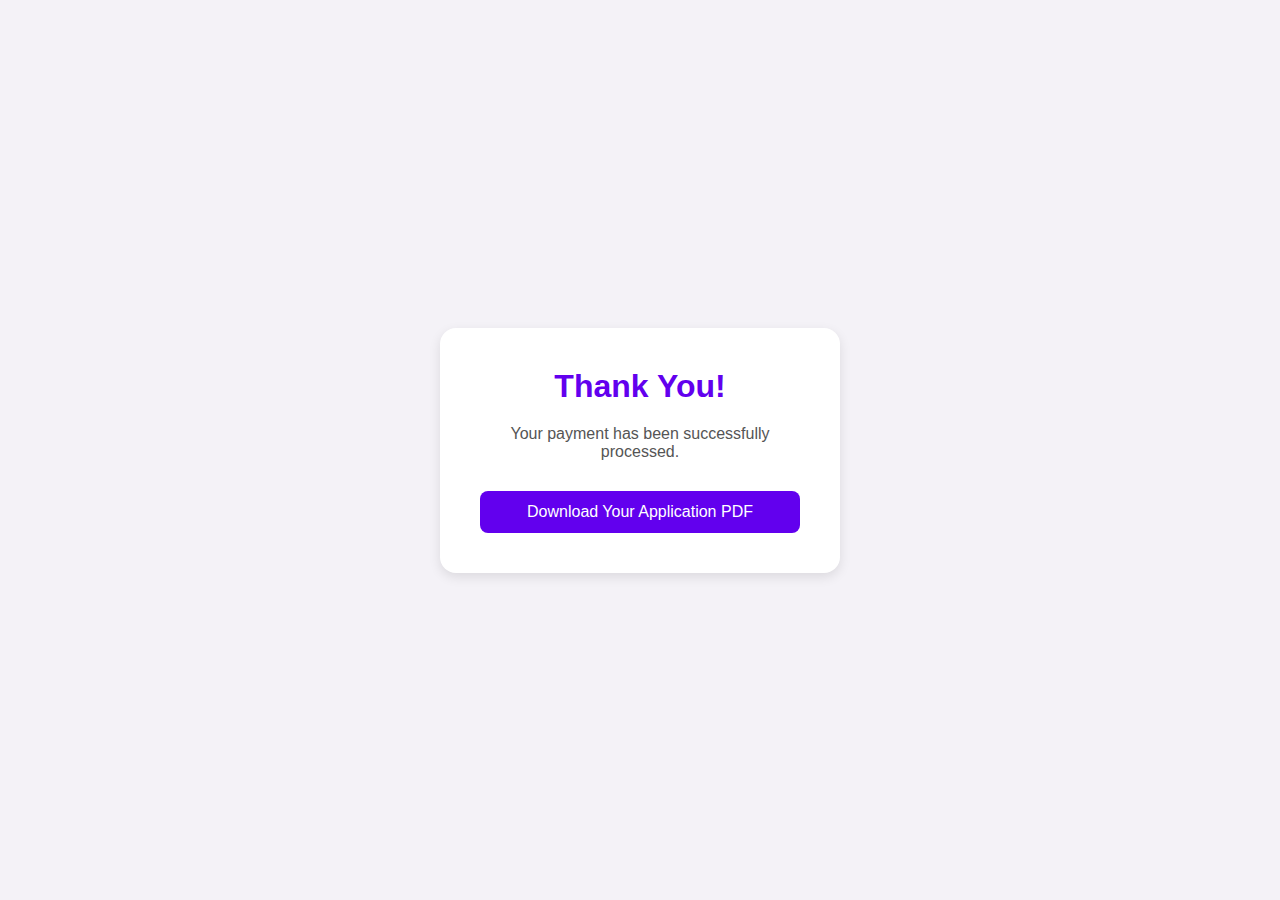
<file: FrontEnd/payment.html>
<!DOCTYPE html>
<html lang="en">

<head>
  <meta charset="UTF-8" />
  <meta name="viewport" content="width=device-width, initial-scale=1.0" />
  <meta http-equiv="X-UA-Compatible" content="IE=edge" />
  <title>Payment Confirmation</title>
  <link rel="stylesheet" href="assests/css/payment.css" />
</head>

<body oncontextmenu="return false" onkeydown="return disableShortcuts(event)">
  <div class="container">
    <div class="payment-status">
      <h1>Thank You!</h1>
      <p>Your payment has been successfully processed.</p>
      <button id="downloadButton">Download Your Application PDF</button>
    </div>
  </div>

  <script src="assests/js/payment.js"></script>
</body>

</html>
</file>
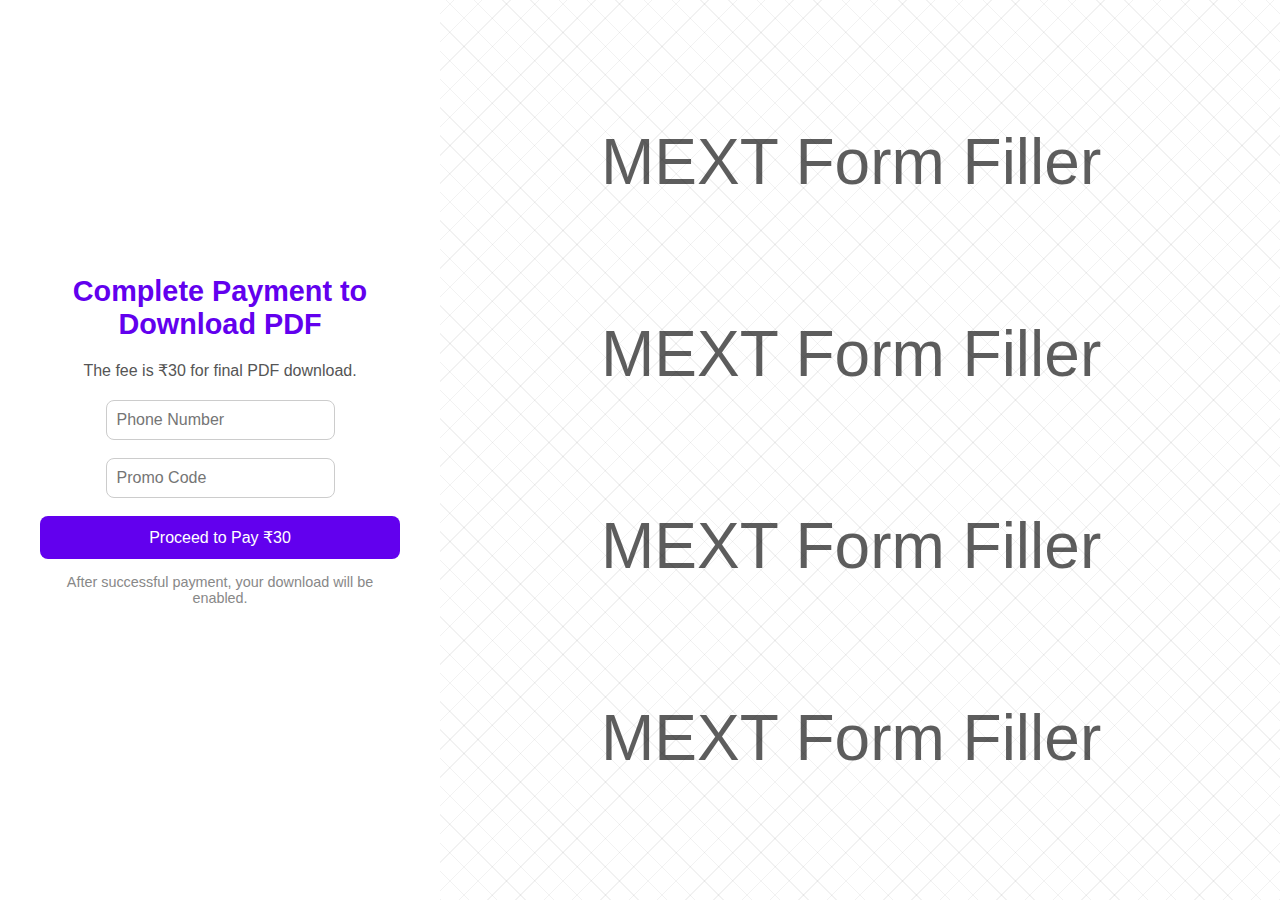
<file: FrontEnd/preview.html>
<!DOCTYPE html>
<html lang="en">

<head>
  <meta charset="UTF-8" />
  <meta name="viewport" content="width=device-width, initial-scale=1.0" />
  <meta http-equiv="X-UA-Compatible" content="IE=edge" />
  <title>Final Preview & Payment</title>
  <link rel="stylesheet" href="assests/css/preview.css" />
</head>

<body oncontextmenu="return false" onkeydown="return disableShortcuts(event)">
  <div class="container">
    <div class="left-payment">
      <h2>Complete Payment to Download PDF</h2>
      <p>The fee is ₹30 for final PDF download.</p>

      <form id="paymentForm" class="appform">
        <input type="text" name="Phoneno" placeholder="Phone Number" id="Phoneno"  required/>
        <br /><br />
        <input type="text" name="PromoCode" placeholder="Promo Code" PromoCode/><br /><br />
      </form>
      <button id="payButton">Proceed to Pay ₹30</button>
      <p class="note">After successful payment, your download will be enabled.</p>
    </div>

    <div class="right-preview" id="finalPreview">
      <div class="overlay"></div>
      <iframe src="" frameborder="0" id="previewFrame"></iframe>
    </div>
  </div>

  <script src="https://checkout.razorpay.com/v1/checkout.js"></script>
  <script src="assests/js/preview.js"></script>
</body>

</html>
</file>
<file: FrontEnd/assests/css/payment.css>
/* Reset and Base Styles */
* {
    margin: 0;
    padding: 0;
    box-sizing: border-box;
    font-family: 'Roboto', sans-serif;
  }
  
  body {
    background-color: #f4f2f7;
    color: #333;
    height: 100vh;
    display: flex;
    justify-content: center;
    align-items: center;
    overflow: hidden;
    text-align: center;
  }
  
  .container {
    width: 100%;
    padding: 20px;
  }
  
  .payment-status {
    background-color: #fff;
    margin: auto;
    padding: 40px;
    border-radius: 16px;
    box-shadow: 0 4px 12px rgba(0, 0, 0, 0.1);
    max-width: 400px;
  }
  
  .payment-status h1 {
    color: #6200ee;
    margin-bottom: 20px;
    font-size: 2rem;
  }
  
  .payment-status p {
    margin-bottom: 30px;
    color: #555;
    font-size: 1rem;
  }
  
  .payment-status button {
    padding: 12px 20px;
    background-color: #6200ee;
    color: white;
    border: none;
    border-radius: 8px;
    font-size: 1rem;
    cursor: pointer;
    transition: background-color 0.3s;
    width: 100%;
  }
  
  .payment-status button:hover {
    background-color: #3700b3;
  }
  
  /* Responsive Design */
  @media (max-width: 480px) {
    .payment-status {
      padding: 30px 20px;
    }
  
    .payment-status h1 {
      font-size: 1.5rem;
    }
  }
</file>
<file: FrontEnd/assests/css/preview.css>
/* Reset and Base Styles */
* {
    margin: 0;
    padding: 0;
    box-sizing: border-box;
    font-family: 'Roboto', sans-serif;
  }
  
  body {
    background-color: #f4f2f7;
    color: #333;
    height: 100vh;
    display: flex;
    justify-content: center;
    align-items: center;
    overflow: hidden;
  }
  
  .container {
    display: flex;
    width: 100%;
    height: 100vh;
  }
  


  .left-payment input {
    /* width: 49.5%; */
    padding: 10px;
    border: 1px solid #ccc;
    border-radius: 8px;
    outline: none;
    font-size: 1rem;
    transition: border-color 0.3s;
  }
  
  .left-payment input:focus {
    border-color: #6200ee;
  }

  /* Left Payment Section */
  .left-payment {
    flex: 3;
    background-color: #fff;
    padding: 40px;
    display: flex;
    flex-direction: column;
    justify-content: center;
    align-items: center;
    box-shadow: 4px 0 10px rgba(0, 0, 0, 0.1);
  }
  
  .left-payment h2 {
    margin-bottom: 20px;
    color: #6200ee;
    font-size: 1.8rem;
    text-align: center;
  }
  
  .left-payment p {
    margin-bottom: 20px;
    text-align: center;
    color: #555;
  }
  
  .left-payment button {
    padding: 12px 20px;
    background-color: #6200ee;
    color: white;
    border: none;
    border-radius: 8px;
    font-size: 1rem;
    cursor: pointer;
    transition: background-color 0.3s;
    width: 100%;
  }
  
  .left-payment button:hover {
    background-color: #3700b3;
  }
  
  .left-payment .note {
    margin-top: 15px;
    font-size: 0.9rem;
    color: #888;
    text-align: center;
  }
  
  /* Right Preview Section */
  .right-preview {
    position: relative;
    flex: 7;
    background-color: #fff;
    overflow: hidden;
    background-image: repeating-linear-gradient(45deg, rgba(0, 0, 0, 0.05) 0, rgba(0, 0, 0, 0.05) 1px, transparent 1px, transparent 20px),
      repeating-linear-gradient(-45deg, rgba(0, 0, 0, 0.05) 0, rgba(0, 0, 0, 0.05) 1px, transparent 1px, transparent 20px);
  }
  
  .right-preview::before {
    content: "MEXT Form Filler \A \A MEXT Form Filler \A \A MEXT Form Filler \A \A MEXT Form Filler \A \A MEXT Form Filler \A \A MEXT Form Filler";
    white-space: pre;
    position: absolute;
    top: 50%;
    left: 50%;
    transform: translate(-50%, -50%);
    color: rgba(0, 0, 0, 0.637);
    font-size: 4rem;
    z-index: 1;
    pointer-events: none;
    text-align: center;
    line-height: 1.5;
  }
  
  .right-preview iframe {
    width: 100%;
    height: 100%;
    border: none;
    pointer-events: auto;
  }
  
  .right-preview .overlay {
    position: absolute;
    top: 0;
    left: 0;
    width: 100%;
    height: 100%;
    background: transparent;
    z-index: 2;
    pointer-events: none;
  }
  
  /* Responsive Design */
  @media (max-width: 768px) {
    .container {
      flex-direction: column;
    }
  
    .left-payment,
    .right-preview {
      flex: none;
      width: 100%;
      height: 50vh;
    }
  }
</file>
